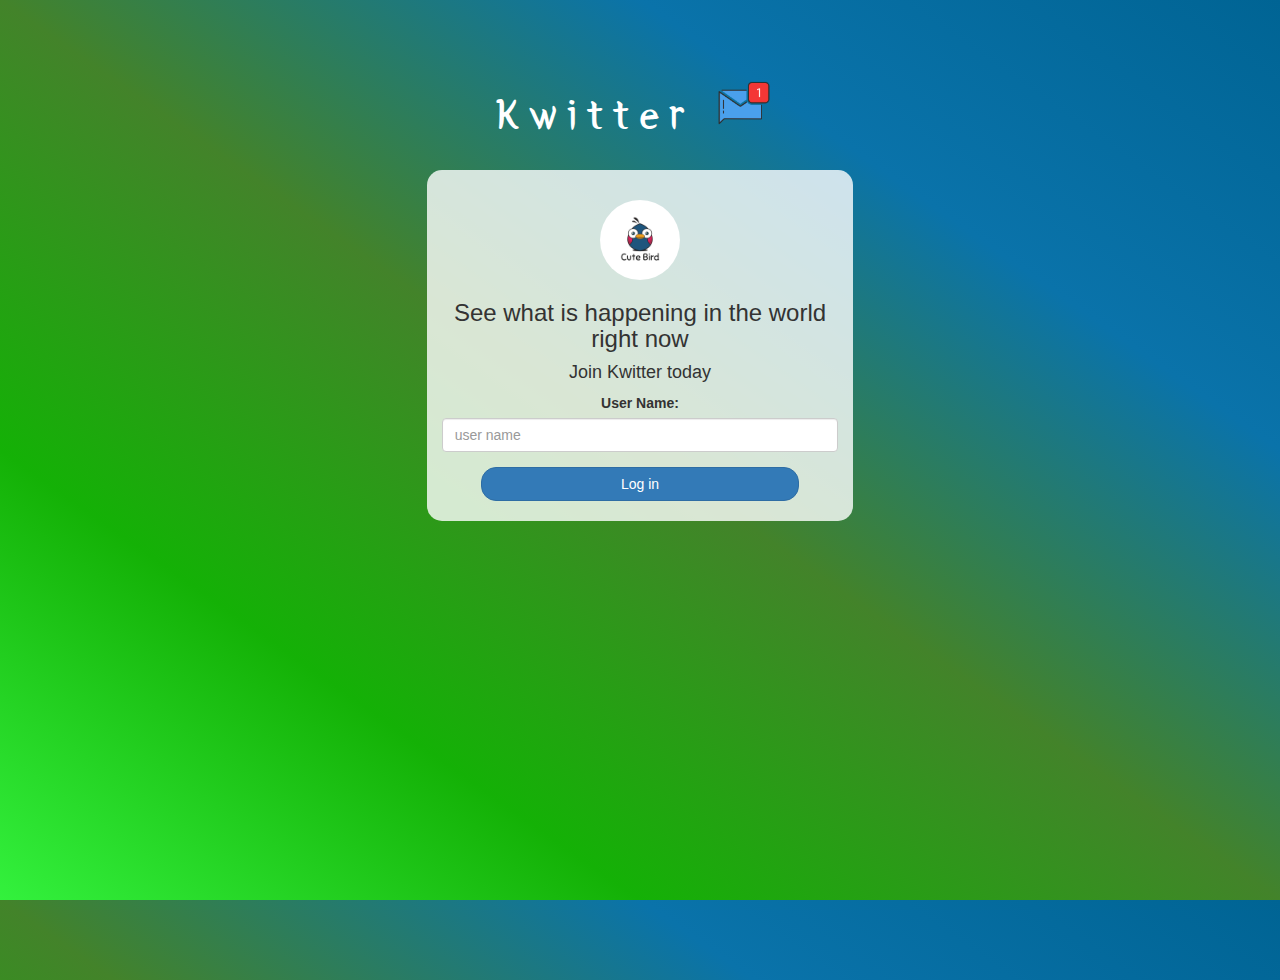
<file: index.html>
<!DOCTYPE html>
<html>
<head>
	<title>Kwitter</title>
<link href="https://fonts.googleapis.com/css?family=Yeon+Sung&display=swap" rel="stylesheet"><meta name="viewport" content="width=device-width, initial-scale=1">

<link rel="stylesheet" href="https://maxcdn.bootstrapcdn.com/bootstrap/3.4.0/css/bootstrap.min.css">
<script src="https://ajax.googleapis.com/ajax/libs/jquery/3.4.1/jquery.min.js"></script>
<script src="https://maxcdn.bootstrapcdn.com/bootstrap/3.4.0/js/bootstrap.min.js"></script>

<link rel="stylesheet" type="text/css" href="style.css">
<script src="kwitter.js"></script>
</head>
<body>
<center>
	<h1 class="header">	
		Kwitter	<sup>
	<img src="m2.png">
	</sup>
</h1>
	<div class="col-lg-4 col-md-6 col-sm-6 col-xs-11 login_div">
	<img src="logo.png" class="logo">
		<h3 >See what is happening in the world right now</h3>
		<h4 >Join Kwitter today</h4>
		<div class="form-group">
		  <label >User Name:</label>
		  <input type= "text" id="user_name" class = "form-control" placeholder = "user name">

		</div>
		<button id="login_button" class="btn btn-primary" onclick = "addUser()">Log in</button>
		<br><br>
	</div>
</center>
</body>
</html>
</file>
<file: style.css>
html, body
{
  height: 100%;
  margin: 0;
}

body
{
background-image: linear-gradient(to right top, #33f13d, #14b106, #43832a, #0a73aa, #006494);
}

.header
{
	color: white;font-family: 'Yeon Sung';font-size: 45px;letter-spacing: 10px;margin-top: 80px;
}
.header img
{
	width: 80px;margin-left: -15px;
}

.login_div
{
	background: rgba(255,255,255,0.8);float: none;border-radius: 15px;
}

.logo
{
	width: 80px;margin-top: 30px;border-radius: 40px;
}

#login_button
{
	width: 80%;border-radius: 15px;
}

.room_name
{
	cursor: pointer;
	font-size: 20px;
}


#logout
{
	font-size: 20px; float: right;
}


#output
{
	padding: 10px; width:80%;background: rgba(255,255,255,0.8);border-radius: 15px;
}

.input_div_room_page
{
	width: 80%;
}

.input_div label
{
	color: white;font-size: 20px;
}


.input_div_message_page
{
	position: fixed;bottom: 0px;width: 100%;background: rgba(255,255,255,0.8);
}
.input_div_message_page label
{
	color: black;
}
.input_div_message_page #msg
{
	width: 80%;
}
.input_div_message_page button
{
	margin-top: 15px;
	width: 50%; 
}
.color_white
{
	color: white
}

.user_tick
{
	width:20px;
}
.message_h4
{
	padding-left:5px;color:grey;
}
</file>
